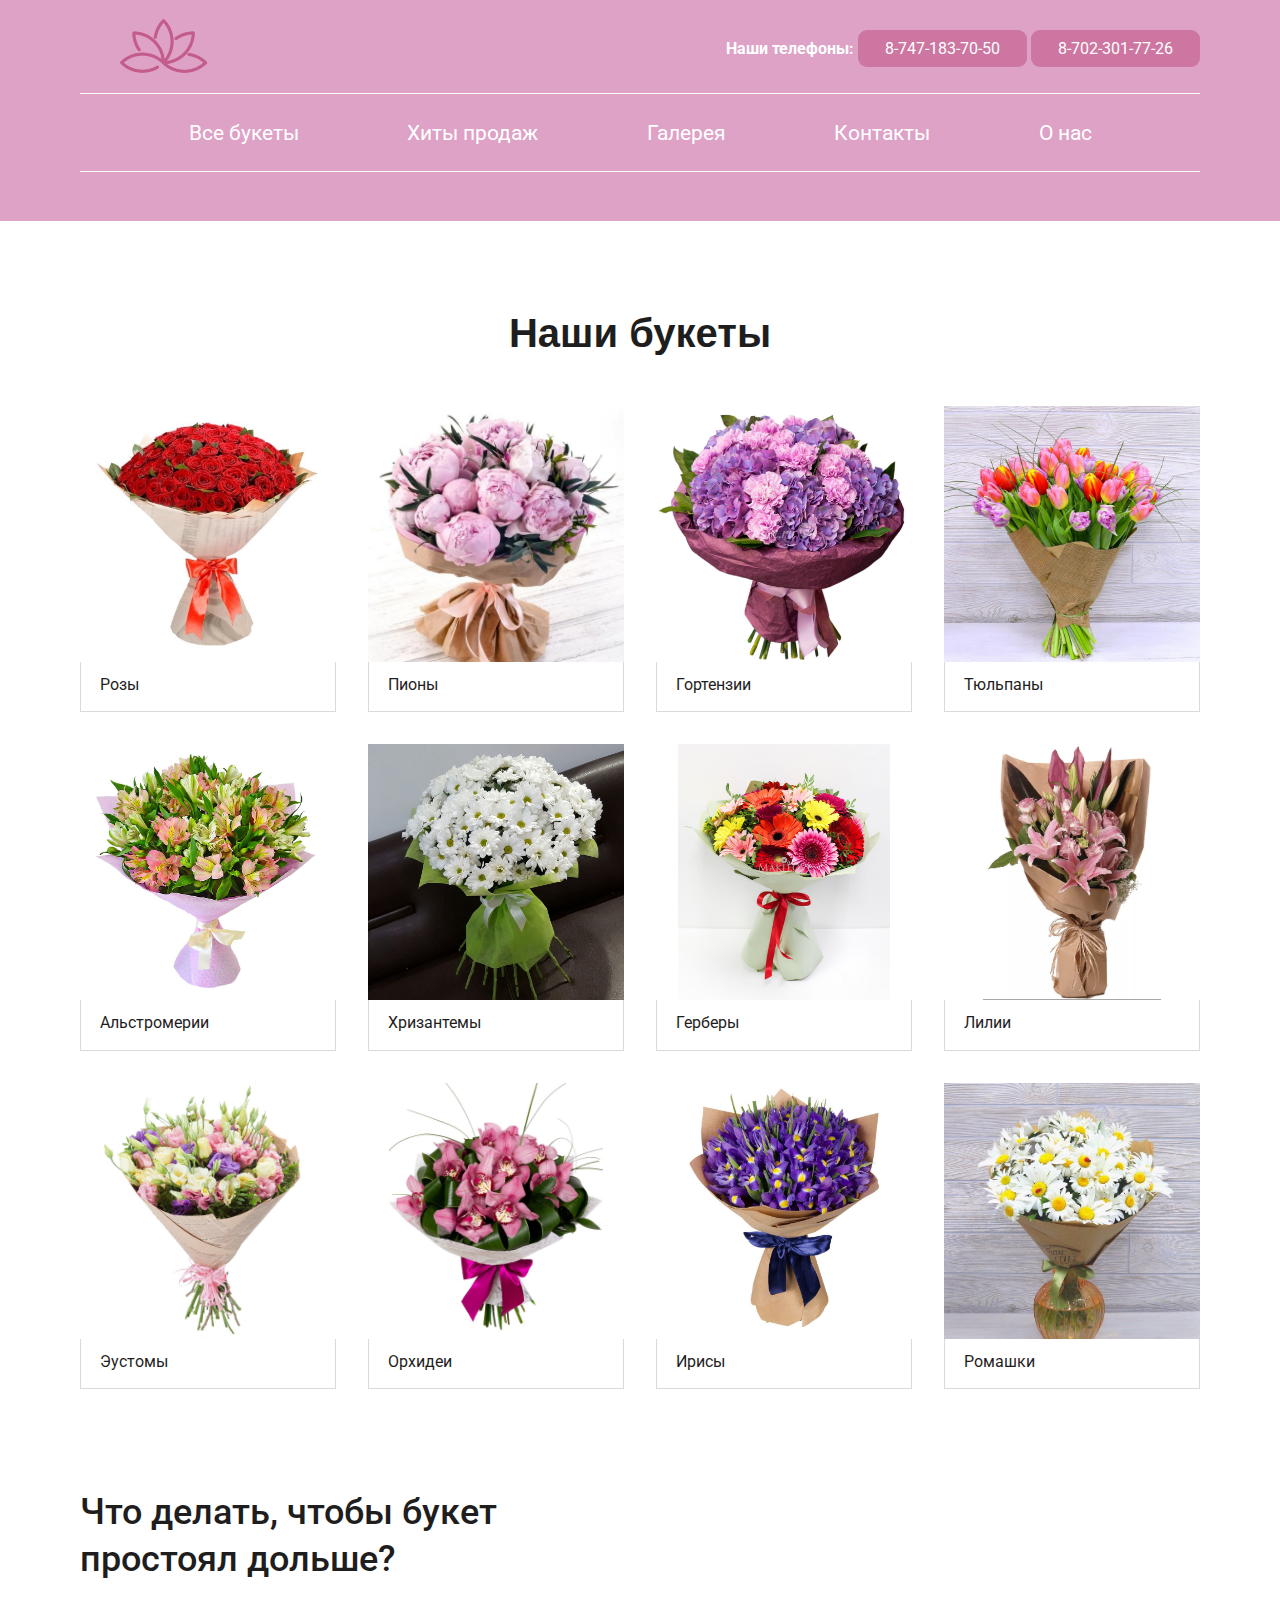
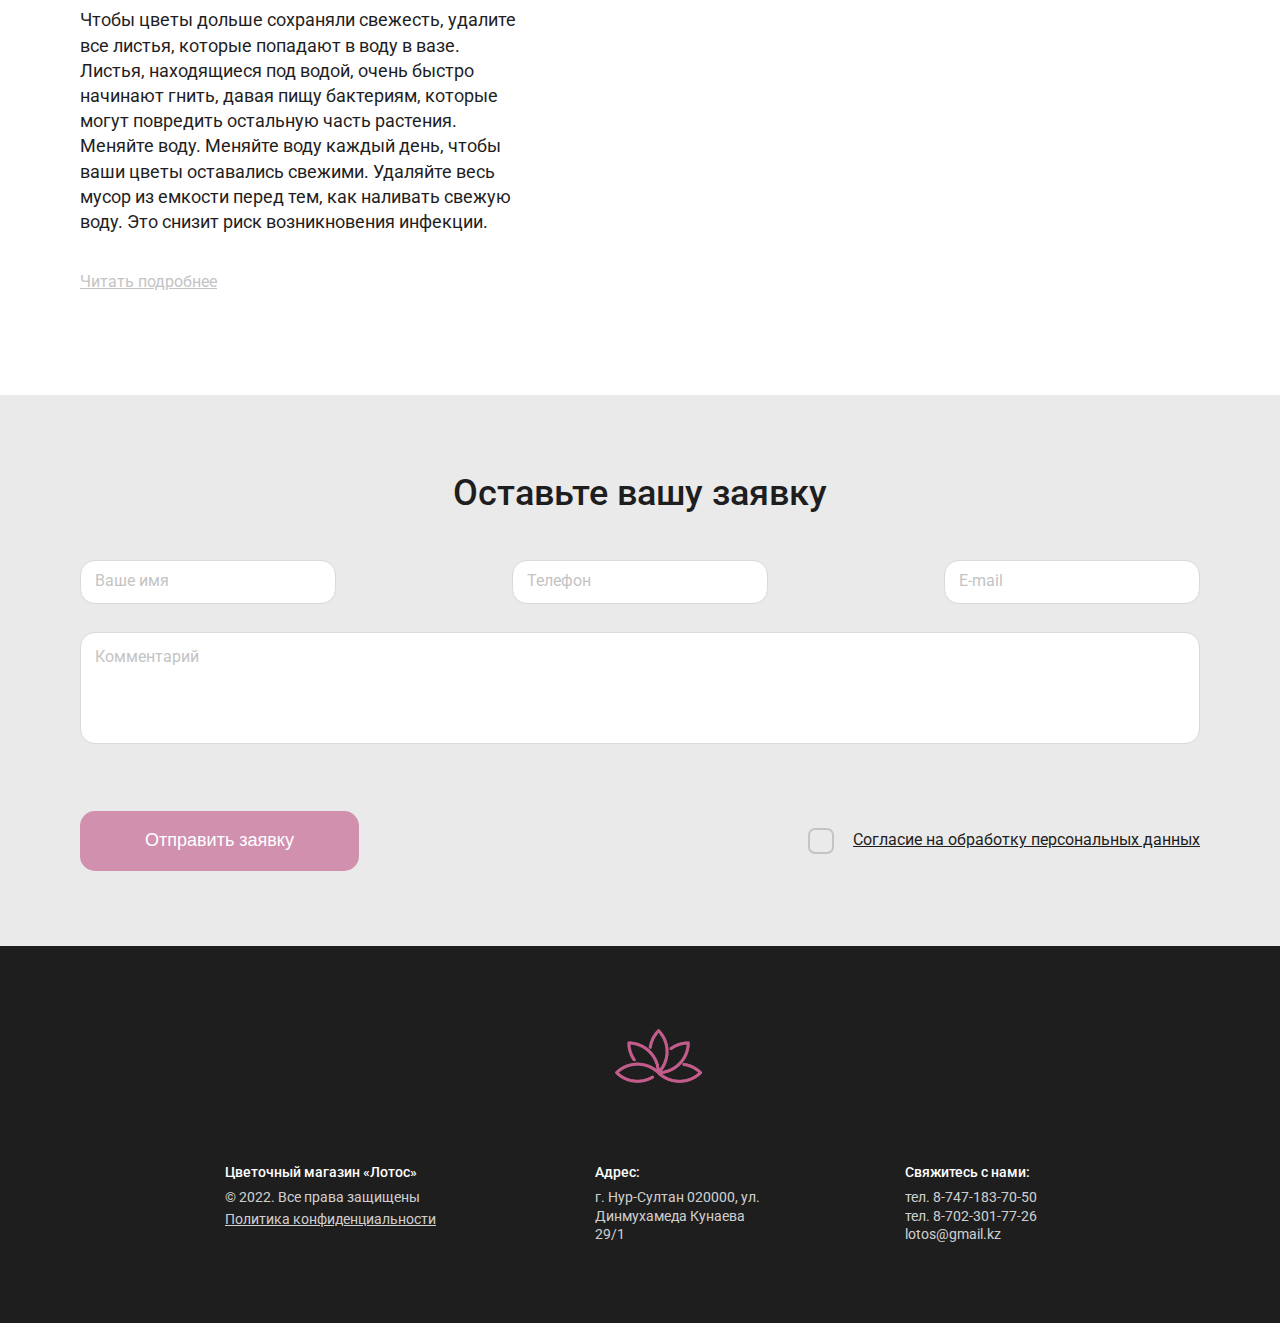
<file: index-flower.html>
<!DOCTYPE html>
<html lang="ru">
<head>
  <meta charset="UTF-8">
  <meta name="viewport" content="width=device-width, initial-scale=1.0">
  <meta http-equiv="X-UA-Compatible" content="ie=edge">
  <title>«Лотос»</title>
  <link rel="preconnect" href="https://fonts.googleapis.com">
  <link rel="preconnect" href="https://fonts.gstatic.com" crossorigin>
  <link rel="stylesheet" href="https://fonts.googleapis.com/css2?family=PT+Serif:wght@700&family=Roboto:wght@400;500;700&display=swap">
  <link rel="stylesheet" href="css/reset.css">
  <link rel="stylesheet" href="css/slick.css">
  <link rel="stylesheet" href="css/magnific-popup.css">
  <link rel="stylesheet" href="css/style-jr.css">
</head>
<body>
<!--Голова-->
  <header class="header">
    <div class="container">
      <div class="header__inner">
        <div class="header__top">
          <a class="logo" href="/index.html">
            <img class="logo__img" src="images/logo.png" alt="#">
          </a>
          <div class="header__phone">
            <span>Наши телефоны:</span>
            <a class="header__phone-number" href="tel:87471837050">8-747-183-70-50</a>
            <a class="header__phone-number" href="tel:87023017726">8-702-301-77-26</a>
          </div>
          <nav class="menu">
            <button class="menu__btn">
              <span class="row"></span>
            </button>
            <ul class="menu__list">
              <li class="menu__item">
                <a class="menu__link" href="index-flower.html">Все букеты</a>
              </li>
              <li class="menu__item">
                <a class="menu__link" href="index-hits.html">Хиты продаж</a>
              </li>
              <li class="menu__item">
                <a class="menu__link" href="index-gallery.html">Галерея</a>
              </li>
              <li class="menu__item">
                <a class="menu__link" href="index-map.html">Контакты</a>
              </li>
              <li class="menu__item">
                <a class="menu__link" href="index-about.html">О нас</a>
              </li>
            </ul>
          </nav>
        </div>
  </header>
  <!--Цветы-->
  <div class="direction">
    <div class="container">
      <div class="text-center">
        <p>Наши букеты</p>
      </div>
      <div class="direction__inner">
        <div class="direction__item">
          <img class="direction__img" src="images/direction-1.jpg" alt="">
          <p class="direction__text">Розы</p>
        </div>
        <div class="direction__item">
          <img class="direction__img" src="images/direction-2.jpg" alt="">
          <p class="direction__text">Пионы</p>
        </div>
        <div class="direction__item">
          <img class="direction__img" src="images/direction-3.jpg" alt="">
          <p class="direction__text">Гортензии</p>
        </div>
        <div class="direction__item">
          <img class="direction__img" src="images/direction-4.jpg" alt="">
          <p class="direction__text">Тюльпаны</p>
        </div>
        <div class="direction__item">
          <img class="direction__img" src="images/direction-5.jpg" alt="">
          <p class="direction__text">Альстромерии</p>
        </div>
        <div class="direction__item">
          <img class="direction__img" src="images/direction-6.jpg" alt="">
          <p class="direction__text">Хризантемы</p>
        </div>
        <div class="direction__item">
          <img class="direction__img" src="images/direction-7.jpg" alt="">
          <p class="direction__text">Герберы</p>
        </div>
        <div class="direction__item">
          <img class="direction__img" src="images/direction-8.jpg" alt="">
          <p class="direction__text">Лилии</p>
        </div>
        <div class="direction__item">
          <img class="direction__img" src="images/direction-9.jpg" alt="">
          <p class="direction__text">Эустомы</p>
        </div>
        <div class="direction__item">
          <img class="direction__img" src="images/direction-10.jpg" alt="">
          <p class="direction__text">Орхидеи</p>
        </div>
        <div class="direction__item">
          <img class="direction__img" src="images/direction-11.jpg" alt="">
          <p class="direction__text">Ирисы</p>
        </div>
        <div class="direction__item">
          <img class="direction__img" src="images/direction-12.jpg" alt="">
          <p class="direction__text">Ромашки</p>
        </div>
      </div>
    </div>
  </div>
  <!--Лайфхак-->
  <section class="about">
    <div class="container">
      <div class="about__inner">
        <div class="about__content">
          <h2 class="about__title title">Что делать, чтобы букет простоял дольше?</h2>
          <p class="about__text">
            Чтобы цветы дольше сохраняли свежесть, удалите все листья, которые попадают в воду в вазе. 
            Листья, находящиеся под водой, очень быстро начинают гнить, давая пищу бактериям, 
            которые могут повредить остальную часть растения. Меняйте воду. 
            Меняйте воду каждый день, чтобы ваши цветы оставались свежими. 
            Удаляйте весь мусор из емкости перед тем, как наливать свежую воду. 
            Это снизит риск возникновения инфекции.
          </p>
          <a class="about__link" href="https://www.adme.ru/svoboda-sdelaj-sam/10-sposobov-sohranit-cvety-v-vaze-svezhimi-nadolgo-1463065/">Читать подробнее</a>
        </div>
        <div class="about__popup">
          <iframe width="650" height="400" src="https://www.youtube.com/embed/8UQOTZlgXv4" 
          title="YouTube video player" frameborder="0" allow="accelerometer; autoplay; clipboard-write; encrypted-media; gyroscope; picture-in-picture" allowfullscreen></iframe>
        </div>
      </div>
    </div>
  </section>
  <!--Заявка-->
  <section class="booking">
    <div class="container">
      <h2 class="booking__title title">Оставьте вашу заявку</h2>
      <form class="booking__form">
        <input class="booking__input" type="text" placeholder="Ваше имя">
        <input class="booking__input" type="text" placeholder="Телефон">
        <input class="booking__input" type="text" placeholder="E-mail">
        <textarea class="booking__area" placeholder="Комментарий"></textarea>
        <button class="booking__btn" type="submit">Отправить заявку</button>
        <label class="booking__label">
          <input class="booking__checkbox" type="checkbox">
          <span class="booking__checkbox-style"></span>
          Согласие на обработку персональных данных
        </label>
      </form>
    </div>    
  </section>
  <!--Подвал-->
  <footer class="footer">
    <div class="container">
      <div class="footer__logo">
        <a class="logo" href="index.html">
          <img class="logo__img" src="images/logo.png" alt=" ">
        </a>
      </div>
      <div class="footer__box">
        <div class="footer__info">
          <p class="footer__box-title">Цветочный магазин «Лотос»</p>
          <p class="footer__copy">© 2022. Все права защищены</p>
          <a class="footer__link" href="#">Политика конфиденциальности</a>
        </div>
        <div class="footer__address">
          <p class="footer__box-title">Адрес:</p>
          <a href="https://goo.gl/maps/pdE5gNYzvGvJ7xkw8">
            <p class="footer__address-text">
              г. Нур-Султан 020000, ул. Динмухамеда Кунаева 29/1
            </p>
          </a>
        </div>
        <div class="footer__contacts">
          <p class="footer__box-title">Свяжитесь с нами:</p>
          <a class="footer__phone" href="tel:87471837050">тел. 8-747-183-70-50</a>
          <a class="footer__phone" href="tel:87023017726">тел. 8-702-301-77-26</a>
          <a class="footer__mail" href="mailto: asujerkulov@gmail.com">lotos@gmail.kz</a>
        </div>
      </div>
    </div>
  </footer>
  <script src="https://ajax.googleapis.com/ajax/libs/jquery/3.4.1/jquery.min.js"></script>
  <script src="js/slick.min.js"></script>
  <script src="js/jquery.magnific-popup.min.js"></script>
  <script src="js/main.js"></script>
</body>
</html>
</file>
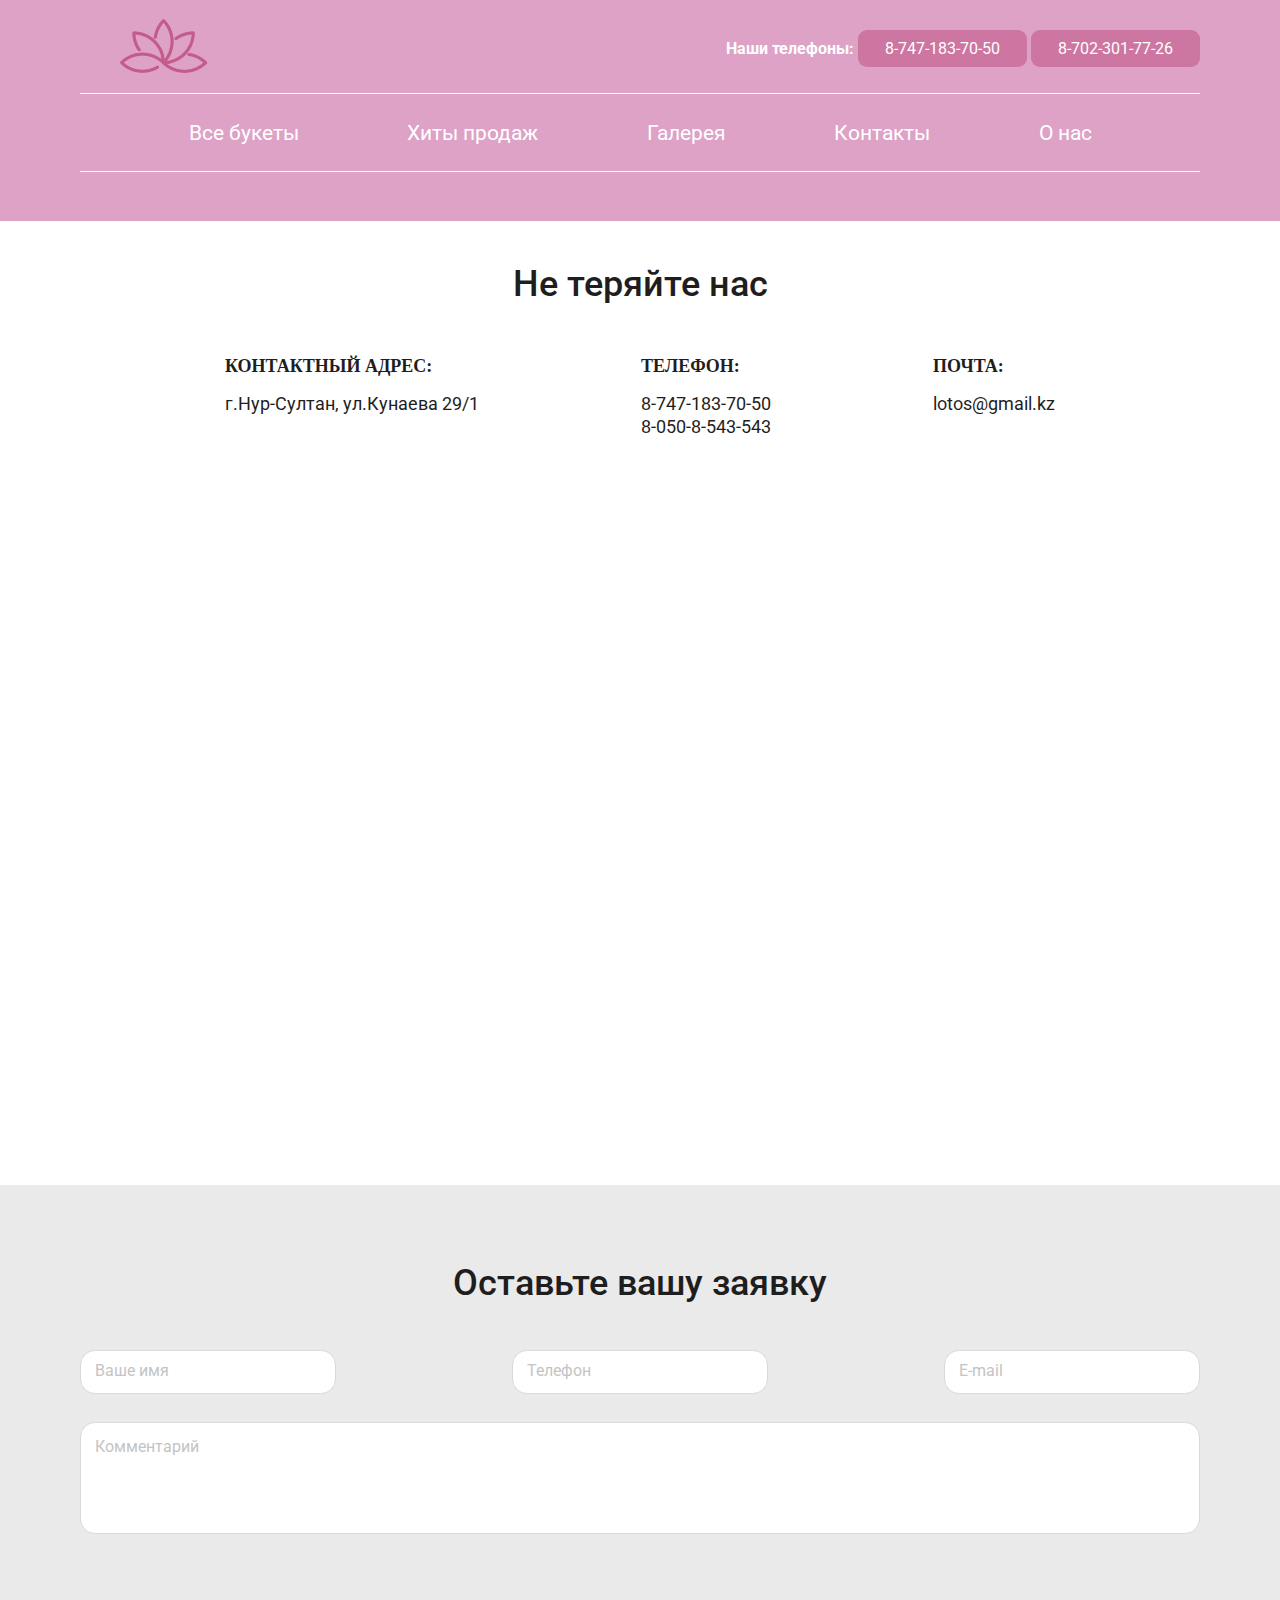
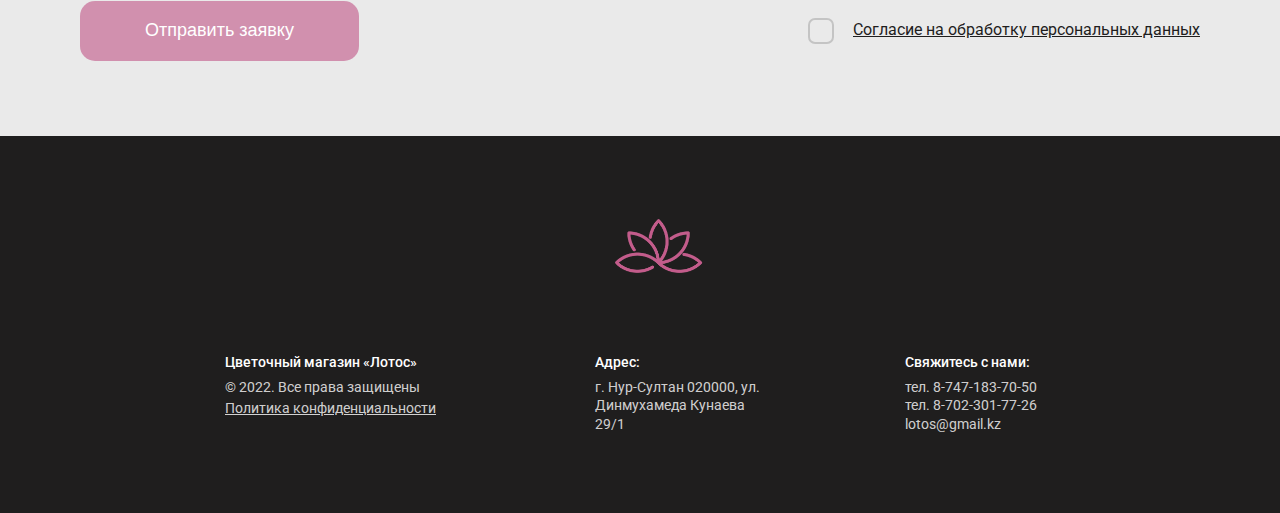
<file: index-map.html>
<!DOCTYPE html>
<html lang="ru">
<head>
  <meta charset="UTF-8">
  <meta name="viewport" content="width=device-width, initial-scale=1.0">
  <meta http-equiv="X-UA-Compatible" content="ie=edge">
  <title>«Лотос»</title>
  <link rel="preconnect" href="https://fonts.googleapis.com">
  <link rel="preconnect" href="https://fonts.gstatic.com" crossorigin>
  <link rel="stylesheet" href="https://fonts.googleapis.com/css2?family=PT+Serif:wght@700&family=Roboto:wght@400;500;700&display=swap">
  <link rel="stylesheet" href="css/reset.css">
  <link rel="stylesheet" href="css/slick.css">
  <link rel="stylesheet" href="css/magnific-popup.css">
  <link rel="stylesheet" href="css/style-jr.css">
</head>
<body>
<!--Голова-->
  <header class="header">
    <div class="container">
      <div class="header__inner">
        <div class="header__top">
          <a class="logo" href="/index.html">
            <img class="logo__img" src="images/logo.png" alt="#">
          </a>
          <div class="header__phone">
            <span>Наши телефоны:</span>
            <a class="header__phone-number" href="tel:87471837050">8-747-183-70-50</a>
            <a class="header__phone-number" href="tel:87023017726">8-702-301-77-26</a>
          </div>
          <nav class="menu">
            <button class="menu__btn">
              <span class="row"></span>
            </button>
            <ul class="menu__list">
              <li class="menu__item">
                <a class="menu__link" href="index-flower.html">Все букеты</a>
              </li>
              <li class="menu__item">
                <a class="menu__link" href="index-hits.html">Хиты продаж</a>
              </li>
              <li class="menu__item">
                <a class="menu__link" href="index-gallery.html">Галерея</a>
              </li>
              <li class="menu__item">
                <a class="menu__link" href="index-map.html">Контакты</a>
              </li>
              <li class="menu__item">
                <a class="menu__link" href="index-about.html">О нас</a>
              </li>
            </ul>
          </nav>
        </div>
  </header>
  <div class="container">
    <h2 class="map__title title">Не теряйте нас</h2>
    <div class="block-contacts">
      <div class="block-contact">
        <div class="head-contact">Контактный адрес:</div>
        <p>г.Нур-Султан, ул.Кунаева 29/1</p>
    </div>
    <div class="block-contact">
        <div class="head-contact">Телефон:</div>
        <a href="tel:87471837050">8-747-183-70-50</a>
        <a href="tel:80508543543">8-050-8-543-543</a>
    </div>
    <div class="block-contact">
        <div class="head-contact">Почта:</div>
        <a href="mailto: asujerkulov@gmail.com">lotos@gmail.kz</a>
    </div>
    </div>
  </div>
  <!--Карта-->
  <section class="map">
    <div class="container">
      <iframe src="https://www.google.com/maps/embed?pb=!1m18!1m12!1m3!1d11239.71352066183!2d71.43091914332635!3d51.130232111420554!2m3!1f0!2f0!3f0!3m2!1i1024!2i768!4f13.1!4m3!3e6!4m0!4m0!5e1!3m2!1sru!2skz!4v1651506328365!5m2!1sru!2skz" 
      width="100%" height="610" style="border:0;" allowfullscreen="" loading="lazy" referrerpolicy="no-referrer-when-downgrade"></iframe>
    </div>
  </section>
  <!--Заявка-->
  <section class="booking">
    <div class="container">
      <h2 class="booking__title title">Оставьте вашу заявку</h2>
      <form class="booking__form">
        <input class="booking__input" type="text" placeholder="Ваше имя">
        <input class="booking__input" type="text" placeholder="Телефон">
        <input class="booking__input" type="text" placeholder="E-mail">
        <textarea class="booking__area" placeholder="Комментарий"></textarea>
        <button class="booking__btn" type="submit">Отправить заявку</button>
        <label class="booking__label">
          <input class="booking__checkbox" type="checkbox">
          <span class="booking__checkbox-style"></span>
          Согласие на обработку персональных данных
        </label>
      </form>
    </div>    
  </section>
  <!--Подвал-->
  <footer class="footer">
    <div class="container">
      <div class="footer__logo">
        <a class="logo" href="index.html">
          <img class="logo__img" src="images/logo.png" alt=" ">
        </a>
      </div>
      <div class="footer__box">
        <div class="footer__info">
          <p class="footer__box-title">Цветочный магазин «Лотос»</p>
          <p class="footer__copy">© 2022. Все права защищены</p>
          <a class="footer__link" href="#">Политика конфиденциальности</a>
        </div>
        <div class="footer__address">
          <p class="footer__box-title">Адрес:</p>
          <a href="https://goo.gl/maps/pdE5gNYzvGvJ7xkw8">
            <p class="footer__address-text">
              г. Нур-Султан 020000, ул. Динмухамеда Кунаева 29/1
            </p>
          </a>
        </div>
        <div class="footer__contacts">
          <p class="footer__box-title">Свяжитесь с нами:</p>
          <a class="footer__phone" href="tel:87471837050">тел. 8-747-183-70-50</a>
          <a class="footer__phone" href="tel:87023017726">тел. 8-702-301-77-26</a>
          <a class="footer__mail" href="mailto: asujerkulov@gmail.com">lotos@gmail.kz</a>
        </div>
      </div>
    </div>
  </footer>
  <script src="https://ajax.googleapis.com/ajax/libs/jquery/3.4.1/jquery.min.js"></script>
  <script src="js/slick.min.js"></script>
  <script src="js/jquery.magnific-popup.min.js"></script>
  <script src="js/main.js"></script>
</body>
</html>
</file>
<file: css/style-jr.css>
*,
*::after,
*::before{
    box-sizing: border-box;
}
a{
    text-decoration: none;
    color: inherit;
}
.title{
    text-align: center;
    font-weight: 500;
    font-size: 36px;
    line-height: 130%;
}
body{
    font-family: 'Roboto', sans-serif;
    font-weight: 400;
    font-size: 18px;
    line-height: 140%;
    color: #1f1e1e;
}
.container{
    max-width: 1140px;
    margin: 0 auto;
    padding: 0 10px;
}
.header{
    background-color: #dda2c6;
    max-height: 221px;
}
.header__inner{
    display: flex;
    flex-direction: column;
    justify-content: space-between;
    min-height: 100vh;
}
.header__top{
    display: flex;
    justify-content: space-between;
    align-items: center;
    flex-wrap: wrap;
    padding: 16px 0 49px;
}
.logo{
    max-width: 180px;
    max-height: 180px;
}
.logo__img{
    max-width: 130px;
    max-height: 130px;
    padding-left: 37px;
}
.header__phone{
    font-size: 16px;
    line-height: 130%;
    color: #fff;
    font-weight: 700;
}
.header__phone-number{
    font-weight: 400;
    /* margin-left: 19px; */
    padding: 9px 27px 9px;
    background-color: #c35c8ba1;
    border-radius: 9px;
}
.header__phone-number:hover{
    background-color: #c35c8b;
    transition: 0.5s;
}
.menu{
    width: 100%;
    border-top: 1px solid #fff;
    border-bottom: 1px solid #fff;
    margin-top: 10px;
    padding: 27px 0 24px;
}
.menu__list{
    display: flex;
    justify-content: space-evenly;
    align-items: center;
    font-size: 21px;
    color: #fff;
}
.menu__link:hover{
    background-color: #c35c8ba1;
    transition: 0.5s;
    border-radius: 15px;
    margin-top: 10px;
    margin-bottom: 10px;
    margin-left: 10px;
    margin-right: 10px;
    padding-top: 10px;
    padding-bottom: 10px;
    padding-left: 10px;
    padding-right: 10px;
}
.header__title{
    font-family: 'PT Serif', serif;
    font-weight: 700;
    font-size: 60px;
    line-height: 112%;
    text-align: right;
    margin-top: 100px;
    margin-bottom: auto;
    color: #fff;
}
.header__descr{
    font-weight: 700;
    font-size: 20px;
    max-width: 300px;
    margin-bottom: 20px;
    color: #fff;
}
.header__btn{
    display: inline-block;
    font-size: 18px;
    color: #fff;
    padding: 10px 45px 10px;
    background: #c35c8ba1;
    border-radius: 11px;
    margin-bottom: 20px;
}
.header__btn:hover{
    background-color: #c35c8b;
    transition: 0.5s;
}
.header__arrow{
    text-align: center;
    margin-bottom: 15px;
}
.direction{
    padding: 100px 0;
}
.direction__inner{
    display: grid;
    grid-template-columns: repeat(4, 1fr);
    grid-gap: 32px;
}
.direction__img{
    display: block;
    max-width: 256px;
    max-height: 256px;
    margin-left: auto;
    margin-right: auto;
}
.direction__text{
    font-size: 16px;
    border: 1px solid #d9d9de;
    border-top: none;
    padding: 10px 19px 14px;
}
.travel-info{
    background-image: url(../images/info-bg.jpg);
    background-repeat: no-repeat;
    background-size: cover;
    background-position: top center;
    padding: 30px 0 50px;
}
.travel-info__title{
    color: #fff;
    margin-bottom: 50px;
}
.travel-info__items{
    display: grid;
    grid-template-columns: repeat(4, 1fr);
    grid-gap: 54px 67px;
}
.travel-info__img{
    margin-bottom: 15px;
    padding-left: 54px;
}
.travel-info__text{
    color: #fff;
    font-size: 16px;
    line-height: 130%;
    text-align: center;
}
.popular{
    padding: 100px 0;
}
.popular__title{
    margin-bottom: 40px;
}
.popular__items{
    display: grid;
    grid-template-columns: repeat(4, 1fr);
    grid-template-rows: repeat(4, 1fr);
    grid-gap: 32px;
    padding-bottom: 80px;
    border-bottom: 1px solid #d9d9de;
}
.popular__link{
    padding: 16px 24px 19px;
    color: #fff;
    display: flex;
    flex-direction: column;
    justify-content: space-between;
    background-repeat: no-repeat;
    background-size: cover;
    background-position: center;
    min-height: 256px;
    line-height: 130%;
    border-radius: 15px;
}
.popular__link:nth-child(3),
.popular__link:nth-child(6){
    grid-column: span 2;
    grid-row: span 2;
}
.popular__link-title{
    font-weight: 500;
    margin-bottom: 15px;

}
.popular__link-title--big{
    font-size: 24px;
}
.popular__price{
    font-weight: bold;
    font-size: 16px;
    margin-top: auto;
}
.popular__country,
.popular__time{
    margin-bottom: 15px;
}
.our__comand{
    margin-bottom: 130px;
}
.text-center {
    text-align: center;
    margin-bottom: 60px;
}
.text-center span{
    font-size: 20px;
    font-family: 'Segoe UI', Tahoma, Geneva, Verdana, sans-serif;
    font-weight: 500;
    margin-bottom: 15px;
    color: #c35c8b;
}
.text-center p{
    font-size: 40px;
    font-family: 'Segoe UI', Tahoma, Geneva, Verdana, sans-serif;
    font-weight: 600;
}
.flex__comand{
    display: flex;
    flex-wrap: wrap;
    justify-content: space-evenly;
}
.team__photo1{
    width: 320px;
    height: 400px;
    object-fit: cover;
    border-radius: 15px;
}
.team__photo2{
    width: 320px;
    height: 400px;
    object-fit: cover;
    border-radius: 15px;
}
.team{
    position: relative;
    padding: 0;
    border: 2px solid #fff;
}
.team:before, .team:after {
    content: "";
    width: 100%;
    height: 100%;
    position: absolute;
    left: 0;
    top: 0;
    background: url(/storage/app/media/recrec.svg);
    z-index: 2;
    opacity: 1;
    transition: .7s;
}
:before, :after {
    -webkit-box-sizing: border-box;
    -moz-box-sizing: border-box;
    box-sizing: border-box;
}
.team .team__photo2{
    position: absolute;
    border-radius: 15px;
    z-index: 1;
    left: 0;
    top: 0;
    opacity: 2;
    transition: all .5s ease;
}
.team .absol{
    position: absolute;
    top: 0;
    bottom: 0;
    left: 0;
    right: 0;
    z-index: 4;
    opacity: 0;
    margin: 40px;
    transition: all .5s ease;
}
.team:hover .team__photo2{
    opacity: 0;
}
.team:hover .absol{
    opacity: 1;
}
.absol div{
    font-size: 16px;
    font-weight: 700;
    text-transform: uppercase;
    color: #fff;
}
.absol .team__yb{
    margin-top: 0;
    color: #2fc6ff;
    font-size: 14px;
}
.absol .team__fraz{
    position: absolute;
    bottom: 0;
    font-size: 14px;
}
.map{
    padding-bottom: 100px; 
}
.map__title{
    margin-bottom: 46px;
    padding-top: 40px;
}
.about{
    padding-bottom: 100px;
}
.about__inner{
    display: grid;
    grid-template-columns: 448px 640px;
    grid-gap: 32px;
}
.about__title{
    text-align: left;
    margin-bottom: 25px;
}
.about__text{
    margin-bottom: 34px;
}
.about__link{
    font-size: 16px;
    line-height: 19px;
    color: #c4c4c4;
    text-decoration: underline;
}
.gallery{
    padding: 50px 0 105px;
    background: #dda2c6;
    color: #fff;
}
.gallery__top{
    display: flex;
    justify-content: space-between;
    align-items: center;
    margin-bottom: 40px;
    padding-right: 160px;
}
.gallery__link{
    font-size: 16px;
    line-height: 19px;
    text-decoration: underline;
}

.gallery__item-inner{
    display: grid;
    grid-template-columns: repeat(3, 1fr);
    grid-gap: 32px;
}
.gallery__item-img{
    width: 300px;
    height: 350px;
    object-fit: cover;
    border-radius: 15px;
    transition: 0.5s;
}
.slick-btn{
    background-color: transparent;
    border: none;
    cursor: pointer;
    position: absolute;
    top: -85px;
    right: 0;
}
.slick-prev{
    right: 60px;
}
.tour{
    padding: 100px 0;
}
.tour__title{
    margin-bottom: 77px;
}
.tour__box{
    column-count: 2;
    column-gap: 46px;
    border-bottom: 1px solid #d9d9de;
    padding-bottom: 50px;
    margin-bottom: 44px;
}
.tour__text{
    margin-bottom: 15px;
}
.tour__text span{
    font-weight: 700;
}
.tour__info{
    display: grid;
    grid-template-columns: repeat(5, 1fr);
    grid-gap: 70px;
}
.tour__info-item{
    font-family: 'PT Serif', serif;
    font-weight: bold;
    font-size: 58px;
    line-height: 60px;
    color: #c35c8b;
    text-align: center;
}
.tour__info-text{
    font-family: 'Roboto', sans-serif;
    font-size: 20px;
    font-weight: 500;
    line-height: 25px;
    color: #1f1e1e;
}
.booking{
    background: #eaeaea;
    padding: 75px 0;
}
.booking__title{
    margin-bottom: 43px;
}
.booking__form{
    display: flex;
    justify-content: space-between;
    align-items: center;
    flex-wrap: wrap;
    min-width: 830px;
    margin: 0 auto;
}
.booking__input{
    width: 256px;
    height: 44px;
    border: 1px solid #d9d9de;
    padding: 11px 14px 12px;
    margin-bottom: 28px;
    font-size: 16px;
    border-radius: 15px;
}
.booking__input::placeholder,
.booking__area::placeholder{
    font-family: 'Roboto', sans-serif;
    font-size: 16px;
    color: #c4c4c4;
}
.booking__area{
    width: 100%;
    padding: 14px;
    height: 112px;
    border: 1px solid #d9d9de;
    resize: none;
    margin-bottom: 67px;
    border-radius: 15px;
}
.booking__btn{
    background: #c35c8ba1;
    border-radius: 15px;
    border: none;
    font-size: 18px;
    line-height: 21px;
    color: #fff;
    padding: 19px 65px 20px;
    cursor: pointer;
}
.booking__btn:hover{
    background-color: #c35c8b;
    transition: 0.5s;
}
.booking__label{
    font-size: 16px;
    line-height: 130%;
    text-decoration: underline;
    display: flex;
    align-items: center;
}
.booking__checkbox{
    position: absolute;
    width: 1px;
    height: 1px;
    overflow: hidden;
    clip:rect(0 0 0 0);
    padding-left: 45px;

}
.booking__checkbox-style{
    width: 26px;
    height: 26px;
    border: 2px solid #c4c4c4;
    border-radius: 2px;
    position: absolute;
    margin-left: -45px;
    border-radius: 7px;
}
.booking__checkbox:checked + .booking__checkbox-style::before{
    content: '';
    position: absolute;
    width: 16px;
    height: 16px;
    background-color: #c4c4c4;
    top: 50%;
    left: 50%;
    transform: translate(-50%, -50%);
}
.footer{
    background: #1f1e1e;
    padding: 80px 0;
}
.footer__logo{
    text-align: center;
    margin-bottom: 70px;
}
.footer__box{
    display: flex;
    justify-content: space-between;
    font-size: 14px;
    line-height: 130%;
    max-width: 830px;
    margin: 0 auto;
    color: rgba(255, 255, 255, .8);
}
.footer__info{
    width: 225px;
}
.footer__box-title{
    margin-bottom: 7px;
    font-weight: 500;
    color: #fff;
}
.footer__copy{
    margin-bottom: 3px;
}
.footer__link{
    text-decoration: underline;
}
.footer__address{
    width: 165px;
}
.footer__contacts{
    width: 150px;
}
.footer__mail{
    display: block;
}
.menu__btn{
    display: none;
}
.block-contacts{
    display: flex;
    justify-content: space-between;
    line-height: 130%;
    max-width: 830px;
    margin: 0 auto;
}
.block-contact{
    margin-bottom: 30px;
    display: flex;
    flex-direction: column;
}
.head-contact{
    font-family: 'gotbold';
    font-weight: 700;
    font-size: 18px;
    line-height: 24px;
    text-transform: uppercase;
    margin-bottom: 14px;
}

@media (max-width: 1140px){
    .direction__inner{
        grid-template-columns: repeat(3, 1fr);
        grid-gap: 20px;
    }
    .direction__img{
        width: 100%;
    }
    .about__inner{
        grid-template-columns: 1fr 2fr;
        grid-gap: 20px;
    }
    .gallery__item-inner{
        grid-template-columns: repeat(2, 1fr);
    }
    .gallery__item-img{
        width: 100%;
    }
}
@media (max-width: 990px){
    .popular__link{
        min-height: 200px;
    }
    .popular__items{
        grid-gap: 10px;
    }
    .tour__info{
        display: grid;
        grid-template-columns: repeat(3, 1fr);
        grid-gap: 30px 15px ;
    }
}
@media (max-width: 800px){
    .header__phone span{
        display: none;
    }
    .travel-info__items{
        grid-template-columns: repeat(3, 1fr);
        grid-gap: 40px;
    }
    .popular__link:nth-child(3),
    .popular__link:nth-child(6){
        grid-column: auto;
        grid-row: auto;
    }
    .popular__items{
        grid-template-columns: repeat(2, 1fr);
    }
    .popular__link{
        min-height: 320px;
    }
    .popular{
        padding: 50px 0;
    }
    .map{
        padding-bottom: 50px;
    }
    .map__iframe{
        height: 400px;
    }
    .about__inner{
        grid-template-columns: 1fr;
        grid-gap: 20px;
    }
    .about__popup{
        min-height: 400px;
    }
    .about{
        padding-bottom: 50px;
    }
    .gallery{
        padding-bottom: 50px;
    }
    .tour{
        padding: 50px 0;
    }
    .tour__box{
        column-count: 1;
    }
    .tour__title{
        margin-bottom: 40px;
    }
    .tour__info{
        grid-template-columns: repeat(2, 1fr);
    }
    .booking{
        padding: 50px 0;
    }
    .booking__input{
        width: 100%;
    }
    .booking__label{
        margin-top: -192px;
        margin-left: 50px;
        width: 100%;
    }
    .footer{
        padding: 50px 0;
    }
    .footer__logo{
        margin-bottom: 40px;
    }
    .footer__box{
        display: block;
        text-align: center;
    }
    .footer__info,
    .footer__address{
        margin: 0 auto 25px;
    }
    .footer__contacts{
        margin: 0 auto;
    }
}
@media (max-width: 560px){
    .header__title{
        font-size: 50px;
    }
    .menu__btn{
        display: inline-block;
        width: 40px;
        height: 30px;
        border: none;
        padding: 0;
        background-color: transparent;
        position: absolute;
        right: 10px;
        top: 107px;
    }
    .menu__btn::after,
    .menu__btn::before{
        content: '';
        position: absolute;
        width: 100%;
        left: 0;
        height: 2px;
        background-color: #fff;
    }
    .menu__btn::before{
        top: 0;
    }
    .menu__btn::after{
        bottom: 0;
    }
    .menu__btn span{
        display: block;
        height: 2px;
        background-color: #fff;
    }
    .menu__list{
        transform: translateY(-200%);
        display: block;
        background-color: #886239;
        padding: 10px 0;
        position: absolute;
        left: 0;
        right: 0;
        transition: all .3s;
    }
    .menu__list.menu__list--active{
        transform: translateY(0%);
    }
    .menu__link{
        padding: 10px;
        display: block;
        text-align: center;
    }
    .logo{
        width: 100%;
        text-align: center;
        margin-bottom: 30px;
    }
    .header__phone-number{
        margin-left: 0;
    }
    .menu{
        border: none;
    }
    .direction__inner{
        grid-template-columns: repeat(2, 1fr);
        grid-gap: 10px;
    }
    .direction{
        padding: 50px 0;
    }
    .travel-info__items{
        grid-template-columns: repeat(2, 1fr);
        grid-gap: 30px;
    }
    .title{
        font-size: 28px;
    }
    .popular__items{
        grid-template-columns: repeat(1, 1fr);
    }
    .gallery__item-inner{
        grid-template-columns: repeat(1, 1fr);
    }
    .gallery__title{
        width: 100%;
        text-align: left;
    }
    .gallery__top{
        flex-wrap: wrap;
    }
}
@media (max-width: 460px){
    .travel-info__items{
        grid-template-columns: repeat(1, 1fr);
    }
    .direction__inner{
        grid-template-columns: repeat(1, 1fr);
    }
    .tour__info{
        grid-template-columns: repeat(1, 1fr);
    }
}
@media (max-width: 340px){
    .about__popup{
        min-height: 280px;
    }
}
</file>
